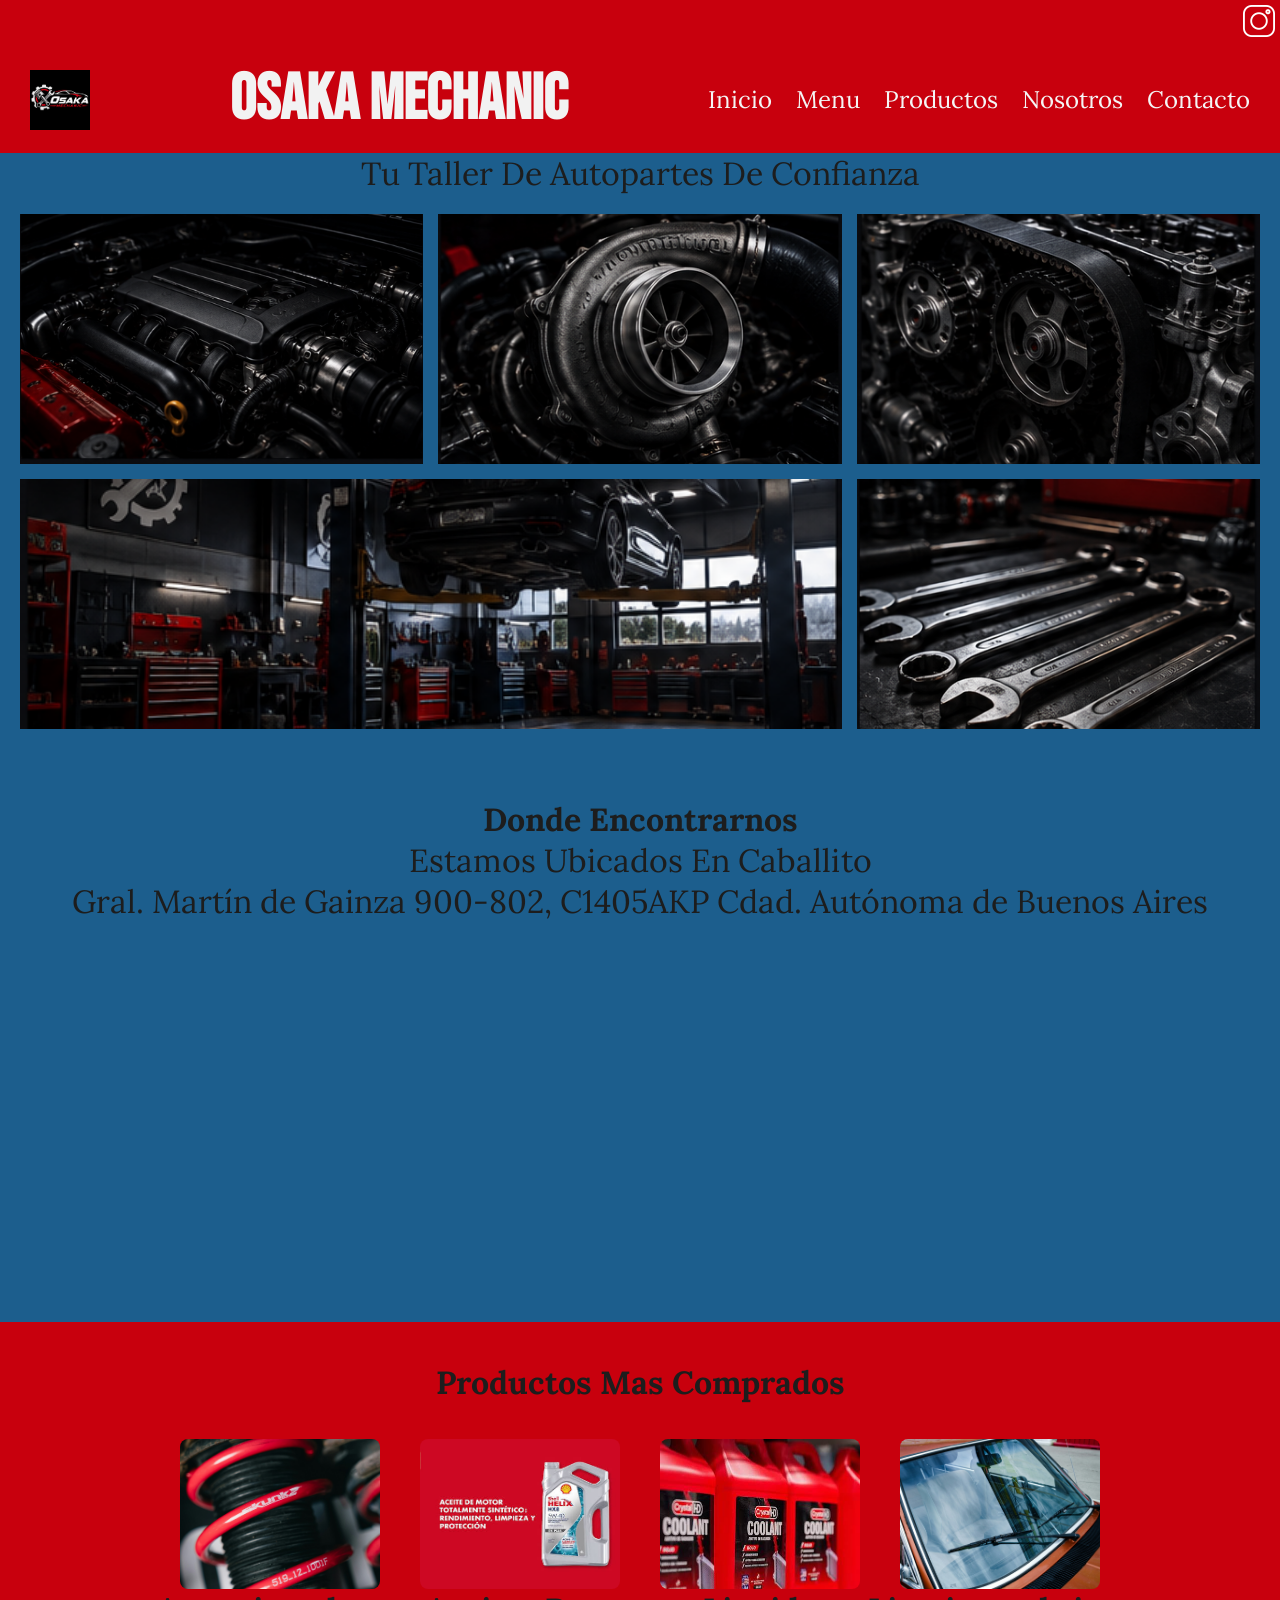
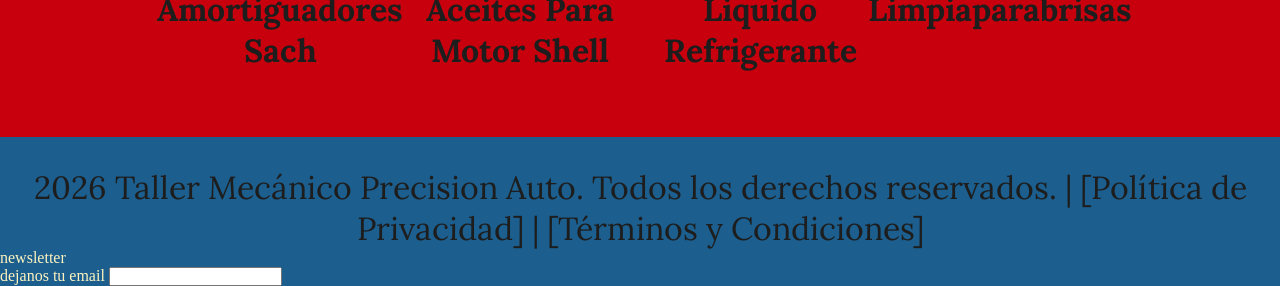
<file: index.html>
<!DOCTYPE html>
<html lang="en">
<head>
    <meta charset="UTF-8">
    <meta name="viewport" content="width=device-width, initial-scale=1.0">
<link rel="preconnect" href="https://fonts.googleapis.com">
<link rel="preconnect" href="https://fonts.gstatic.com" crossorigin>
<link href="https://fonts.googleapis.com/css2?family=Bebas+Neue&display=swap" rel="stylesheet">
<link rel="preconnect" href="https://fonts.googleapis.com">
<link rel="preconnect" href="https://fonts.gstatic.com" crossorigin>
<link href="https://fonts.googleapis.com/css2?family=Bebas+Neue&family=Lora:ital,wght@0,400..700;1,400..700&display=swap" rel="stylesheet">
<link rel="shortcut icon" href="./assets/japon.png" type="image/x-icon">
    <link rel="stylesheet" href="./styles/styles.css">
    <title>Taller Mecanico Osaka</title>
</head>
    <body class="body">
    

        <div class="fondorojo centradoinstagram">
            <a href="https://www.instagram.com/osakaracingparts/?hl=es" target="_blank"><img src="./assets/instagram.png" alt="logo de instagram"></a>
        </div>

    <header class="header1">   
                    <img src="./assets/logo.png" alt="">
                    <h1 class="fondorojo styleandcolorandtypographimain">Osaka Mechanic</h1>
    
            <nav>
            <ul class="ulconf">
                <li><a href="#" class="liconfig">Inicio</a></li>
                <li><a href="./pages/menu.html" class="liconfig">Menu</a></li>
                <li><a href="./pages/productos.html" class="liconfig">Productos</a></li>
                <li><a href="./pages/nosotros.html" class="liconfig">Nosotros</a></li>
                <li><a href="./pages/conctactos.html" class="liconfig">Contacto</a></li>
            </ul>
        </nav>
        
    </header>
<p class="stylenavp">Tu Taller De Autopartes De Confianza</p>
    
    <main>
        <div class="contenedor">
            <div class="item item-uno"></div>
            <div class="item item-dos"></div>
            <div class="item item-tres"></div>
            <div class="item item-cuatro"></div>
            <div class="item item-cinco"></div>
        </div>
         <section>
            <h2 class="stylenavp">Donde Encontrarnos</h2>
            <p class="stylenavp">Estamos Ubicados En Caballito</p>
            <p class="stylenavp">Gral. Martín de Gainza 900-802, C1405AKP Cdad. Autónoma de Buenos Aires</p>
            <div class="centrarimagen">
                <iframe src="https://www.google.com/maps/embed?pb=!1m16!1m12!1m3!1d13133.789624080098!2d-58.455767728196626!3d-34.61813240837185!2m3!1f0!2f0!3f0!3m2!1i1024!2i768!4f13.1!2m1!1sTaller%20Mec%C3%A1nico%20caballito!5e0!3m2!1ses!2sar!4v1787552928463!5m2!1ses!2sar" width="600" height="450" style="border:0;" allowfullscreen="" loading="lazy" referrerpolicy="strict-origin-when-cross-origin"></iframe>
            </div>
        </section>

           <section class="productos-seccion-index">
              <h2 class="stylenavp">Productos Mas Comprados</h2>
        
            <div class="productos-contenedor">

             <article class="producto-list">
                <img src="./assets/amortiguador.jpg" alt="" class="imagen-producto">
                <h3 class="stylenavp">Amortiguadores Sach</h3>
             </article>

             <article class="producto-list">
                <img src="./assets/aceite.jpg" alt="" class="imagen-producto">
                <h3 class="stylenavp">Aceites Para Motor Shell</h3>
             </article>

             <article class="producto-list">
                <img src="./assets/refrigerante.jpg" alt="" class="imagen-producto">
                <h3 class="stylenavp">Liquido Refrigerante</h3>
             </article>

             <article class="producto-list">
                <img src="./assets/limpia parabrisa.jpg" alt="" class="imagen-producto">
                <h3 class="stylenavp">Limpiaparabrisas</h3>
             </article>

            </div>
        </section>

    </main>

        <footer>  
        <p class="stylenavp">2026 Taller Mecánico Precision Auto. Todos los derechos reservados. | [Política de Privacidad] | [Términos y Condiciones]</p>
        <div class="stylenewslater">newsletter</div>
        <form action="">
            <label for="emailnewsletter" class="stylenewslater">dejanos tu email</label>
            <input type="email" name="" id="emailnewsletter">
        </form>
    </footer>
</body>
</html>
</file>
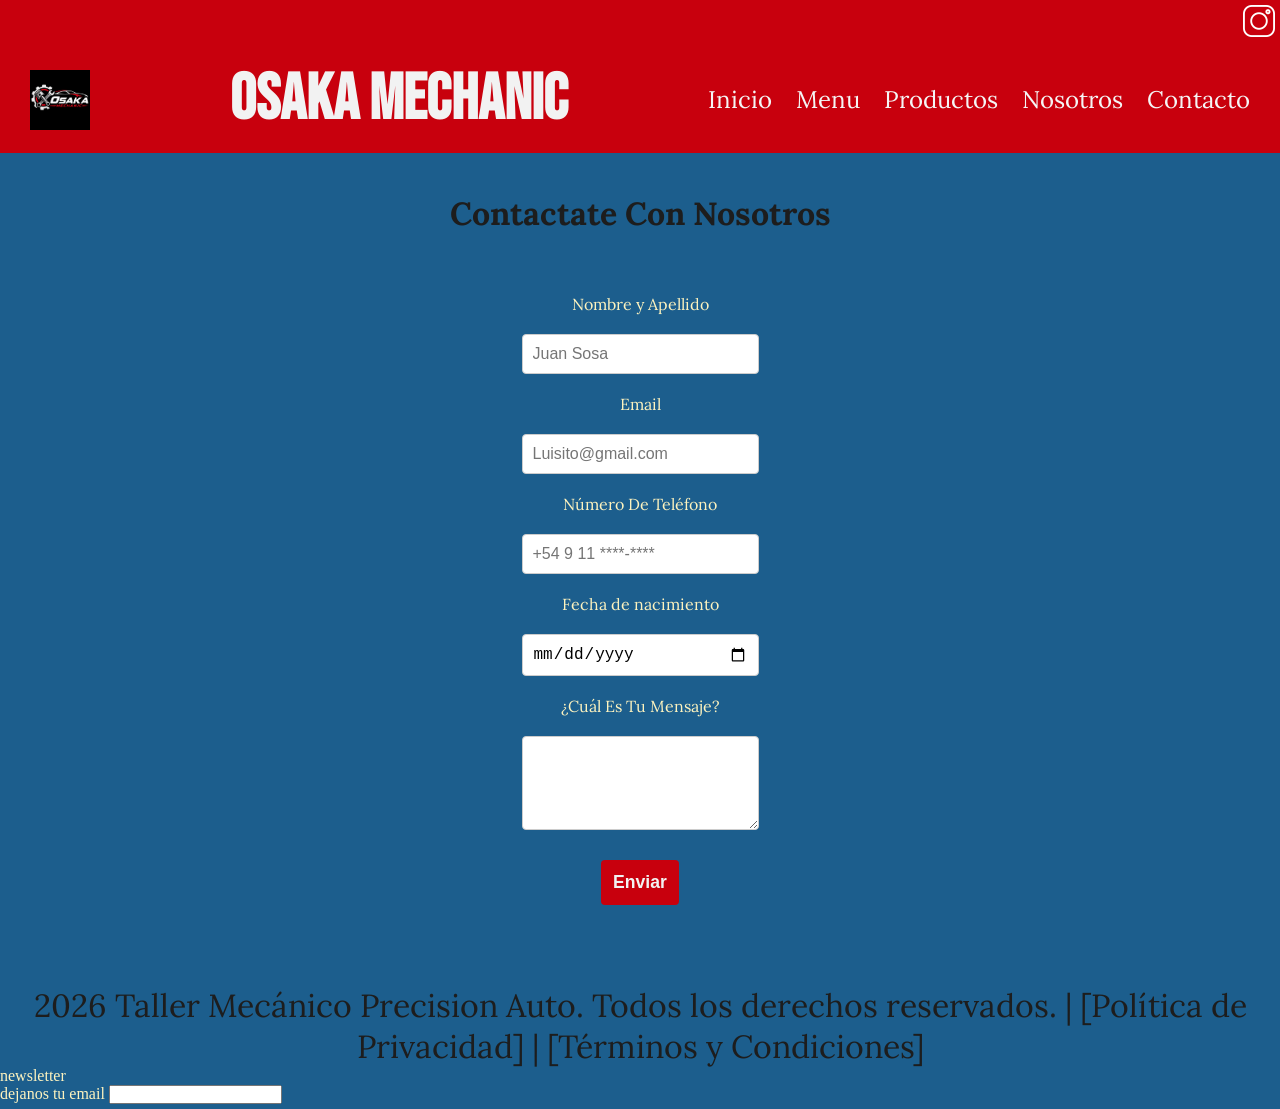
<file: pages/conctactos.html>
<!DOCTYPE html>
<html lang="en">
<head>
    <meta charset="UTF-8">
    <meta name="viewport" content="width=device-width, initial-scale=1.0">
    <link rel="preconnect" href="https://fonts.googleapis.com">
<link rel="preconnect" href="https://fonts.gstatic.com" crossorigin>
<link href="https://fonts.googleapis.com/css2?family=Bebas+Neue&display=swap" rel="stylesheet">
<link rel="preconnect" href="https://fonts.googleapis.com">
<link rel="preconnect" href="https://fonts.gstatic.com" crossorigin>
<link href="https://fonts.googleapis.com/css2?family=Bebas+Neue&family=Lora:ital,wght@0,400..700;1,400..700&display=swap" rel="stylesheet">
<link rel="shortcut icon" href="../assets/japon.png" type="image/x-icon">
    <link rel="stylesheet" href="../styles/styles.css">
    <title>Taller_Mecanico_Osaka | contacto</title>
</head>
<body class="body">

        <div class="fondorojo centradoinstagram">
            <a href="https://www.instagram.com/osakaracingparts/?hl=es" target="_blank"><img src="../assets/instagram.png" alt="logo de instagram"></a>
        </div>

    <header class="header1">   
                    <img src="../assets/logo.png" alt="">
                    <h1 class="fondorojo styleandcolorandtypographimain">Osaka Mechanic</h1>
            <nav>
            <ul class="ulconf">
                <li><a href="../index.html" class="liconfig">Inicio</a></li>
                <li><a href="../pages/menu.html" class="liconfig">Menu</a></li>
                <li><a href="../pages/productos.html" class="liconfig">Productos</a></li>
                <li><a href="../pages/nosotros.html" class="liconfig">Nosotros</a></li>
                <li><a href="../pages/conctactos.html" class="liconfig">Contacto</a></li>
            </ul>
        </nav>
    </header>
    <main>
    <section class="contacto-seccion">
        <h2 class="stylenavp">Contactate Con Nosotros</h2>

        <form action="" class="formulario-contacto">
            <label for="nombre" class="contactos">Nombre y Apellido</label>
            <input type="text" id="nombre" placeholder="Juan Sosa" class="campo-input">
            <label for="email" class="contactos">Email</label>
            <input type="email" id="email" placeholder="Luisito@gmail.com" class="campo-input">
            <label for="telefono" class="contactos">Número De Teléfono</label>
            <input type="tel" id="telefono" placeholder="+54 9 11 ****-****" class="campo-input">
            <label for="fecha" class="contactos">Fecha de nacimiento</label>
            <input type="date" id="fecha" class="campo-input">
            <label for="mensaje" class="contactos">¿Cuál Es Tu Mensaje?</label>
            <textarea id="mensaje" rows="4" class="campo-input"></textarea>
            <input type="submit" value="Enviar" class="boton-enviar">
        </form>
    </section>
</main>
    <footer>  
        <p class="stylenavp">2026 Taller Mecánico Precision Auto. Todos los derechos reservados. | [Política de Privacidad] | [Términos y Condiciones]</p>
        <div class="stylenewslater">newsletter</div>
        <form action="">
            <label for="emailnewsletter" class="stylenewslater">dejanos tu email</label>
            <input type="email" name="" id="emailnewsletter">
            </form>
    </footer>
</body>
</html>
</file>
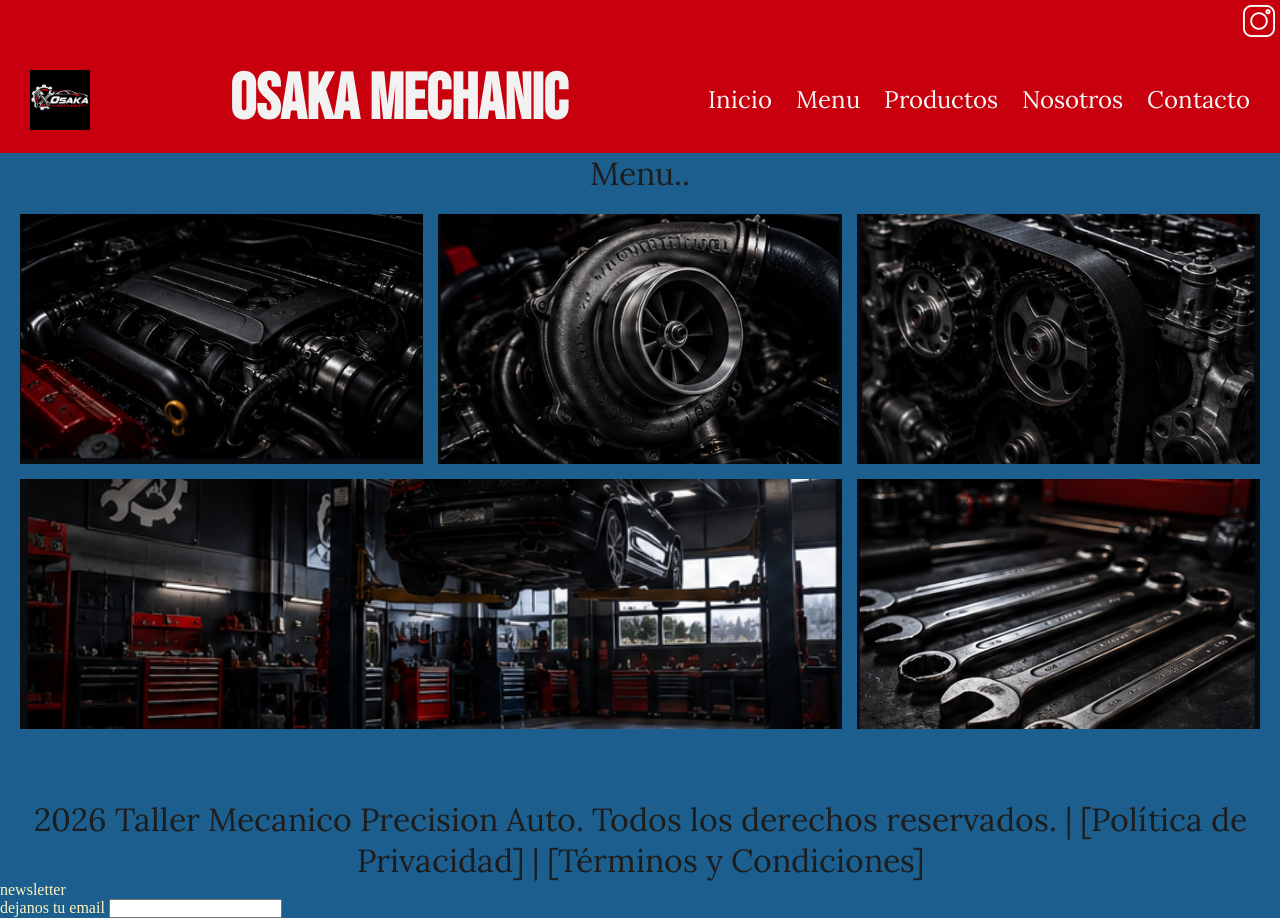
<file: pages/menu.html>
<!DOCTYPE html>
<html lang="en">
<head>
    <meta charset="UTF-8">
    <meta name="viewport" content="width=device-width, initial-scale=1.0">
    <link rel="preconnect" href="https://fonts.googleapis.com">
<link rel="preconnect" href="https://fonts.gstatic.com" crossorigin>
<link href="https://fonts.googleapis.com/css2?family=Bebas+Neue&display=swap" rel="stylesheet">
<link rel="preconnect" href="https://fonts.googleapis.com">
<link rel="preconnect" href="https://fonts.gstatic.com" crossorigin>
<link href="https://fonts.googleapis.com/css2?family=Bebas+Neue&family=Lora:ital,wght@0,400..700;1,400..700&display=swap" rel="stylesheet">
<link rel="shortcut icon" href="../assets/japon.png" type="image/x-icon">
    <link rel="stylesheet" href="../styles/styles.css">
    <title>Taller_Mecanico_Osaka | Menu</title>
</head>
<body class="body">

        <div class="fondorojo centradoinstagram">
            <a href="https://www.instagram.com/osakaracingparts/?hl=es" target="_blank"><img src="../assets/instagram.png" alt="logo de instagram"></a>
        </div>

    <header class="header1">   
                    <img src="../assets/logo.png" alt="">
                    <h1 class="fondorojo styleandcolorandtypographimain">Osaka Mechanic</h1>
            <nav>
            <ul class="ulconf">
                <li><a href="../index.html" class="liconfig">Inicio</a></li>
                <li><a href="../pages/menu.html" class="liconfig">Menu</a></li>
                <li><a href="../pages/productos.html" class="liconfig">Productos</a></li>
                <li><a href="../pages/nosotros.html" class="liconfig">Nosotros</a></li>
                <li><a href="../pages/conctactos.html" class="liconfig">Contacto</a></li>
            </ul>
        </nav>
    </header>
    <main>

        <p class="centradoytipografias">Menu..</p>
        
        <div class="contenedor">
            <div class="item item-uno"></div>
            <div class="item item-dos"></div>
            <div class="item item-tres"></div>
            <div class="item item-cuatro"></div>
            <div class="item item-cinco"></div>
        </div>
    </main>
    <footer>  
    <p class="stylenavp">2026 Taller Mecanico Precision Auto. Todos los derechos reservados. | [Política de Privacidad] | [Términos y Condiciones]</p>
    <div class="stylenewslater">newsletter</div>
        <form action="">
            <label for="emailnewsletter" class="stylenewslater">dejanos tu email</label>
            <input type="email" name="" id="emailnewsletter">
        </form>
    </footer>
</body>
</html>
</file>
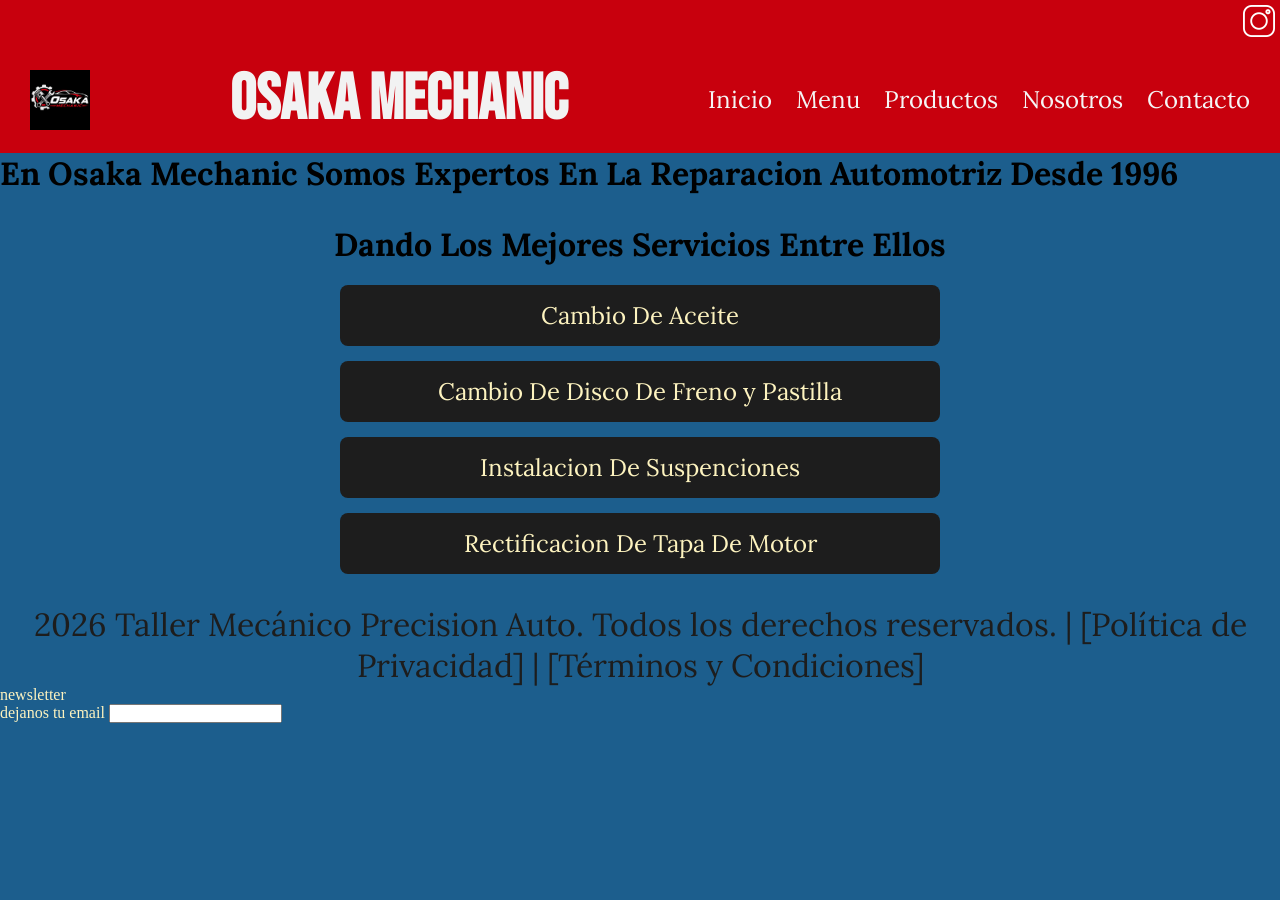
<file: pages/nosotros.html>
<!DOCTYPE html>
<html lang="en">
<head>
    <meta charset="UTF-8">
    <meta name="viewport" content="width=device-width, initial-scale=1.0">
    <link rel="preconnect" href="https://fonts.googleapis.com">
<link rel="preconnect" href="https://fonts.gstatic.com" crossorigin>
<link href="https://fonts.googleapis.com/css2?family=Bebas+Neue&display=swap" rel="stylesheet">
<link rel="preconnect" href="https://fonts.googleapis.com">
<link rel="preconnect" href="https://fonts.gstatic.com" crossorigin>
<link href="https://fonts.googleapis.com/css2?family=Bebas+Neue&family=Lora:ital,wght@0,400..700;1,400..700&display=swap" rel="stylesheet">
<link rel="shortcut icon" href="../assets/japon.png" type="image/x-icon">
    <link rel="stylesheet" href="../styles/styles.css">
    <title>Taller_Mecanico_Osaka | nosotros</title>
</head>
<body class="body">

        <div class="fondorojo centradoinstagram">
            <a href="https://www.instagram.com/osakaracingparts/?hl=es" target="_blank"><img src="../assets/instagram.png" alt="logo de instagram"></a>
        </div>

    <header class="header1">   
                    <img src="../assets/logo.png" alt="">
                    <h1 class="fondorojo styleandcolorandtypographimain">Osaka Mechanic</h1>
            <nav>
            <ul class="ulconf">
                <li><a href="../index.html" class="liconfig">Inicio</a></li>
                <li><a href="../pages/menu.html" class="liconfig">Menu</a></li>
                <li><a href="../pages/productos.html" class="liconfig">Productos</a></li>
                <li><a href="../pages/nosotros.html" class="liconfig">Nosotros</a></li>
                <li><a href="../pages/conctactos.html" class="liconfig">Contacto</a></li>
            </ul>
        </nav>
    </header>
   <main>
    <h2 class="tipografiayescala">En Osaka Mechanic Somos Expertos En La Reparacion Automotriz Desde 1996</h2>
    <section class="servicios-seccion">
        <h3 class="tipografiayescala">Dando Los Mejores Servicios Entre Ellos</h3>

        <ul class="servicios-lista">
            <li class="listadeserviciosnosotros">Cambio De Aceite</li>
            <li class="listadeserviciosnosotros">Cambio De Disco De Freno y Pastilla</li>
            <li class="listadeserviciosnosotros">Instalacion De Suspenciones</li>
            <li class="listadeserviciosnosotros">Rectificacion De Tapa De Motor</li>
        </ul>
    </section>
</main>
    <footer>  
        <p class="stylenavp">2026 Taller Mecánico Precision Auto. Todos los derechos reservados. | [Política de Privacidad] | [Términos y Condiciones]</p>
        <div class="stylenewslater">newsletter</div>
        <form action="">
            <label for="emailnewsletter" class="stylenewslater">dejanos tu email</label>
            <input type="email" name="" id="emailnewsletter">
            </form>
    </footer>
</body>
</html>
</file>
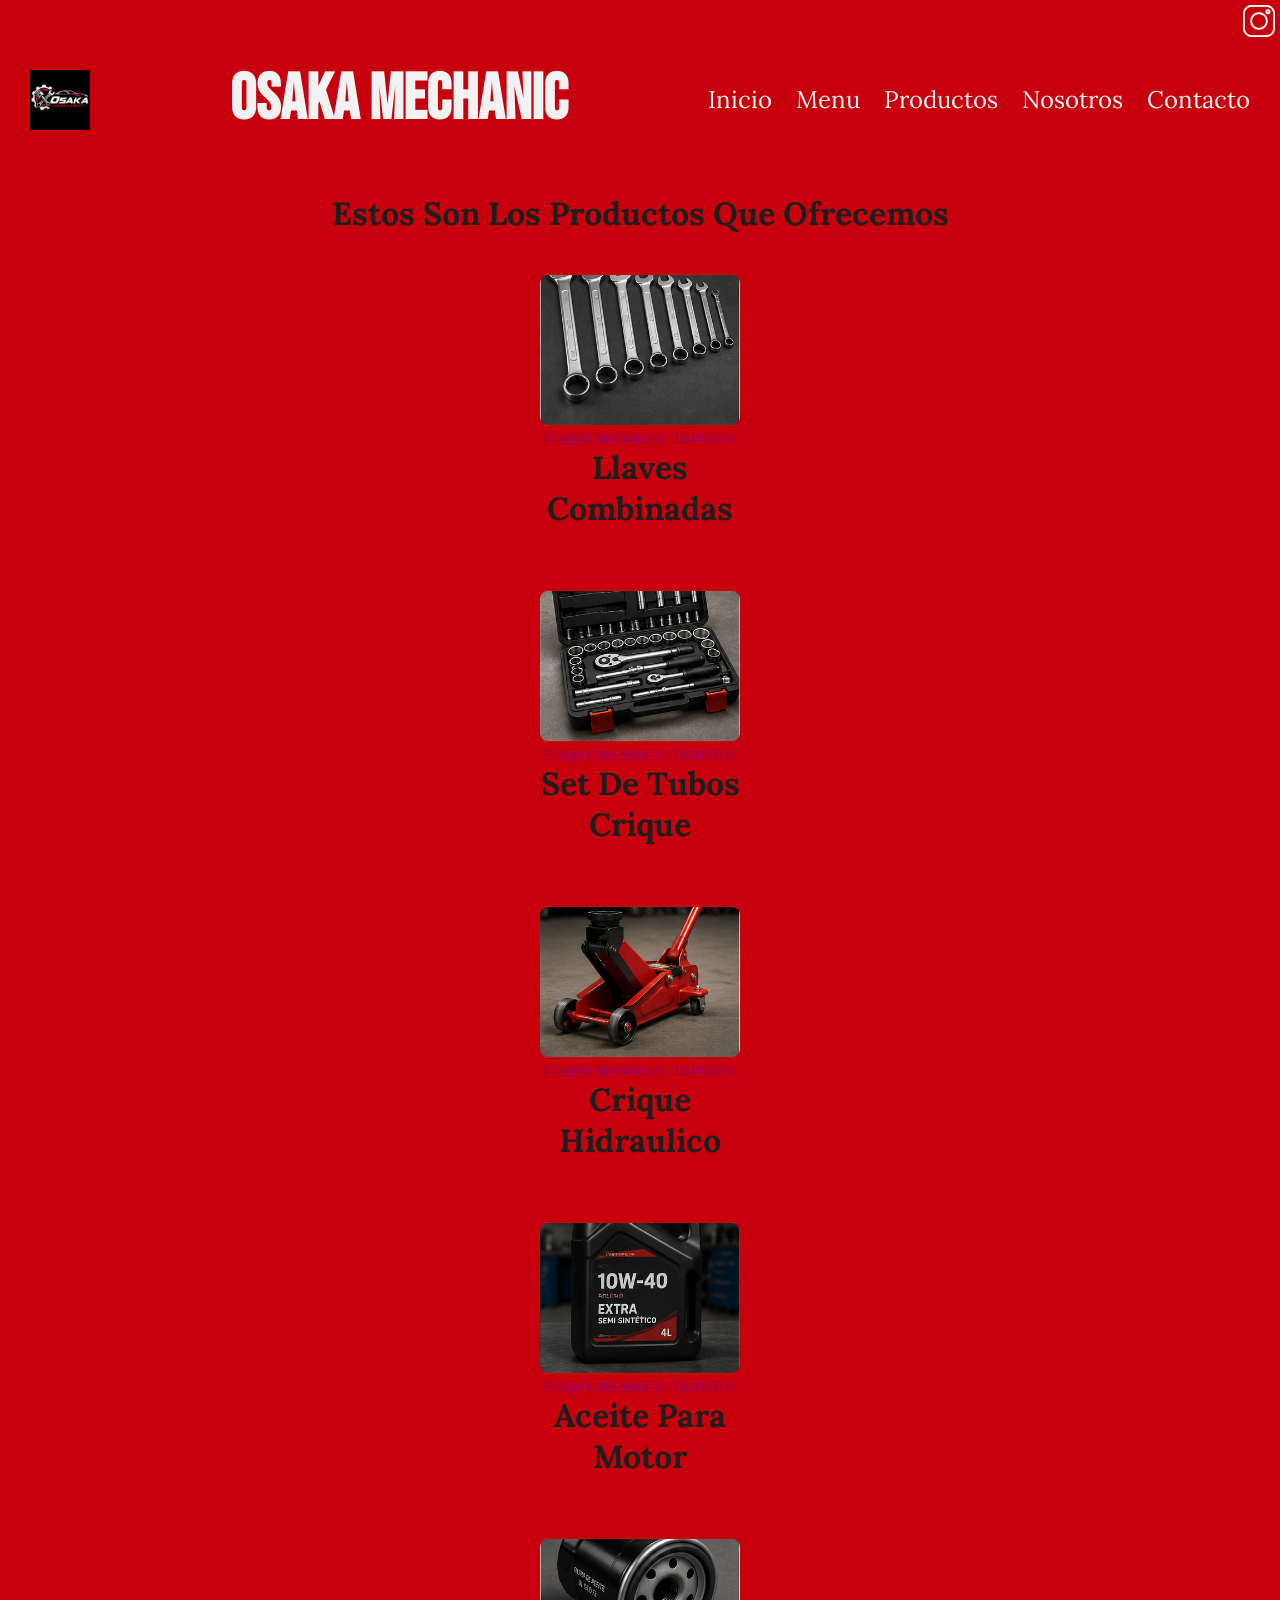
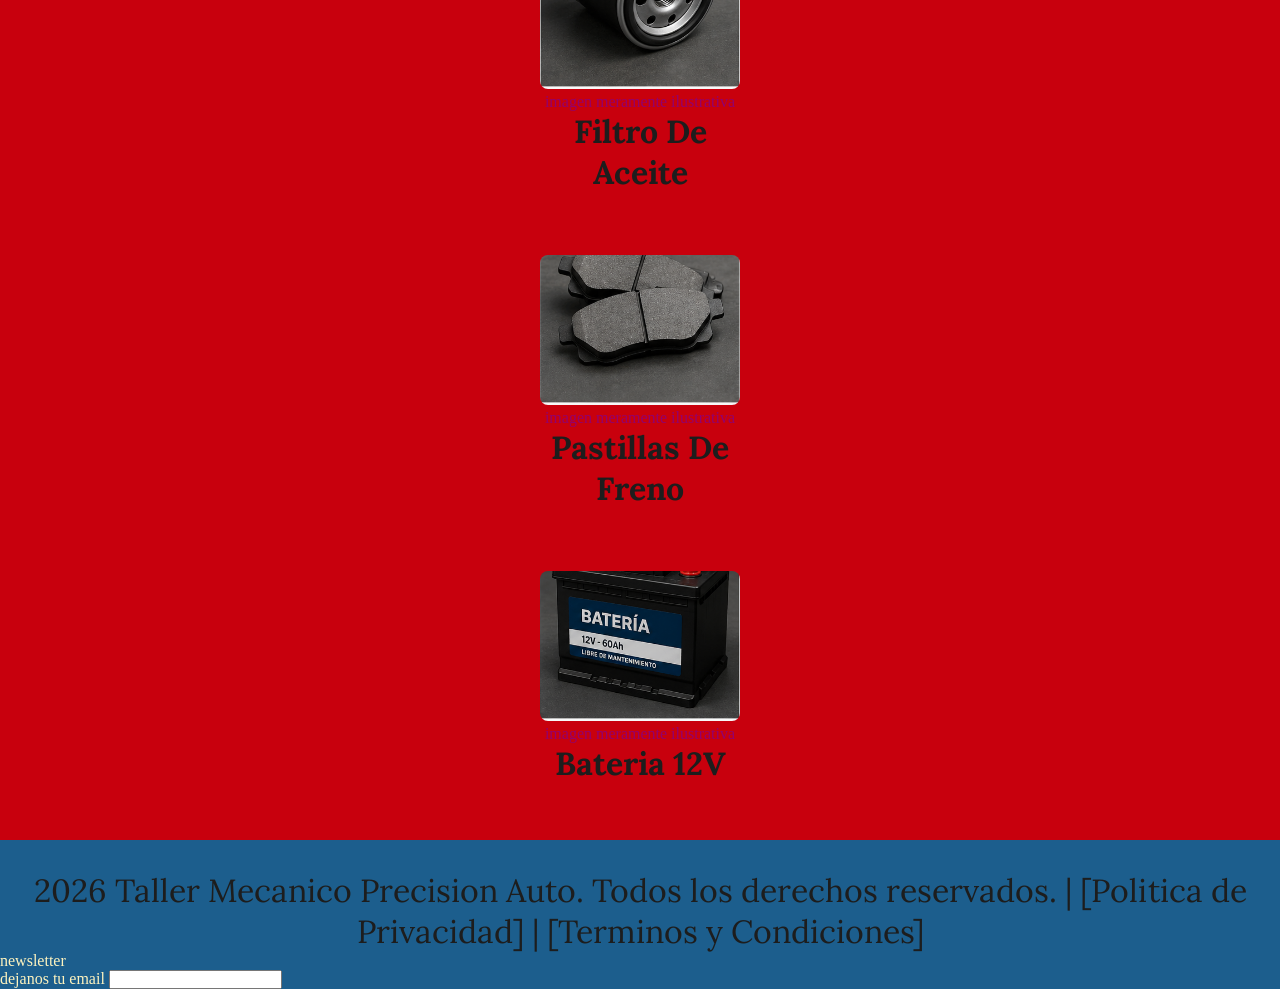
<file: pages/productos.html>
<!DOCTYPE html>
<html lang="en">
<head>
    <meta charset="UTF-8">
    <meta name="viewport" content="width=device-width, initial-scale=1.0">
<link rel="preconnect" href="https://fonts.googleapis.com">
<link rel="preconnect" href="https://fonts.gstatic.com" crossorigin>
<link href="https://fonts.googleapis.com/css2?family=Bebas+Neue&display=swap" rel="stylesheet">
<link rel="preconnect" href="https://fonts.googleapis.com">
<link rel="preconnect" href="https://fonts.gstatic.com" crossorigin>
<link href="https://fonts.googleapis.com/css2?family=Bebas+Neue&family=Lora:ital,wght@0,400..700;1,400..700&display=swap" rel="stylesheet">
<link rel="shortcut icon" href="../assets/japon.png" type="image/x-icon">
    <link rel="stylesheet" href="../styles/styles.css">
    <title>Taller_Mecanico_Osaka | productos</title>
</head>

<body class="body"> 

        <div class="fondorojo centradoinstagram">
            <a href="https://www.instagram.com/osakaracingparts/?hl=es" target="_blank"><img src="../assets/instagram.png" alt="logo de instagram"></a>
        </div>

    <header class="header1">   
                    <img src="../assets/logo.png" alt="">
                    <h1 class="fondorojo styleandcolorandtypographimain">Osaka Mechanic</h1>
            <nav>
            <ul class="ulconf">
                <li><a href="../index.html" class="liconfig">Inicio</a></li>
                <li><a href="../pages/menu.html" class="liconfig">Menu</a></li>
                <li><a href="../pages/productos.html" class="liconfig">Productos</a></li>
                <li><a href="../pages/nosotros.html" class="liconfig">Nosotros</a></li>
                <li><a href="../pages/conctactos.html" class="liconfig">Contacto</a></li>
            </ul>
        </nav>
    </header>
    <main>
    <section class="productos-seccion-index">
        <div>
            <h2 class="centradoytipografias">Estos Son Los Productos Que Ofrecemos</h2>
        </div>
        <div class="productos-contenedor-columna">
            <article class="producto-list">
                <figure class="centrarimagen">
                    <img src="../assets/01_llaves_combinadas(1).png" alt="set de llaves combinadas plateadas" class="imagen-producto">
                    <figcaption class="descripcionimagenes">imagen meramente ilustrativa</figcaption>
                    <h3 class="centradoytipografias">Llaves Combinadas</h3>
                </figure>
            </article>
            <article class="producto-list">
                <figure class="centrarimagen">
                    <img src="../assets/02_set_tubos_crique(1).png" alt="set de tubos crique" class="imagen-producto">
                    <figcaption class="descripcionimagenes">imagen meramente ilustrativa</figcaption>
                    <h3 class="centradoytipografias">Set De Tubos Crique</h3>
                </figure>
            </article>
            <article class="producto-list">
                <figure class="centrarimagen">
                    <img src="../assets/03_crique_hidraulico_2T(1).png" alt="crique hidraulico" class="imagen-producto">
                    <figcaption class="descripcionimagenes">imagen meramente ilustrativa</figcaption>
                    <h3 class="centradoytipografias">Crique Hidraulico</h3>
                </figure>
            </article>
            <article class="producto-list">
                <figure class="centrarimagen">
                    <img src="../assets/04_aceite_motor_10W40(1).png" alt="bidon de aceite de motor" class="imagen-producto">
                    <figcaption class="descripcionimagenes">imagen meramente ilustrativa</figcaption>
                    <h3 class="centradoytipografias">Aceite Para Motor</h3>
                </figure>
            </article>
            <article class="producto-list">
                <figure class="centrarimagen">
                    <img src="../assets/05_filtro_aceite(1).png" alt="filtro de aceite" class="imagen-producto">
                    <figcaption class="descripcionimagenes">imagen meramente ilustrativa</figcaption>
                    <h3 class="centradoytipografias">Filtro De Aceite</h3>
                </figure>
            </article>
            <article class="producto-list">
                <figure class="centrarimagen">
                    <img src="../assets/06_pastillas_freno(1).png" alt="pastillas de freno" class="imagen-producto">
                    <figcaption class="descripcionimagenes">imagen meramente ilustrativa</figcaption>
                    <h3 class="centradoytipografias">Pastillas De Freno</h3>
                </figure>
            </article>
            <article class="producto-list">
                <figure class="centrarimagen">
                    <img src="../assets/07_bateria_12V_60Ah(1).png" alt="bateria 12V" class="imagen-producto">
                    <figcaption class="descripcionimagenes">imagen meramente ilustrativa</figcaption>
                    <h3 class="centradoytipografias">Bateria 12V</h3>
                </figure>
            </article>
        </div>
    </section>
</main>
    <footer>  
        <p class="stylenavp">2026 Taller Mecanico Precision Auto. Todos los derechos reservados. | [Politica de Privacidad] | [Terminos y Condiciones]</p>
        <div class="stylenewslater">newsletter</div>
        <form action="">
            <label for="emailnewsletter" class="stylenewslater">dejanos tu email</label>
            <input type="email" name="" id="emailnewsletter">
            </form>
    </footer>
</body>
</html>
</file>
<file: styles/styles.css>
*{
    margin: 0px;
    padding: 0px;
    box-sizing: border-box;
}
/*inicio*/
/*header*/
.styleandcolorandtypographimain {
    text-decoration: none;
    font-family: "Bebas Neue", sans-serif;
    font-size: 2.2rem;         
    text-align: center;
    font-weight: 800;
    color: #F2F2F2;
}
.fondorojo{
    background-color: #C8000D;
}
.header1 {
    background-color: #C8000D;
    display: flex;
    flex-direction: column;    
    align-items: center;
    gap: 12px;
    padding: 15px;
    width: 100%;
}

.liconfig{
    color: whitesmoke;
    text-decoration: none;
}
.ulconf {
    list-style: none;
    display: flex;
    flex-wrap: wrap;          
    justify-content: center;
    gap: 12px;                 
    font-family: "Lora", sans-serif;
    font-size: 1.1rem;         
    padding: 0;
}
.iframesize {
    display: flex;
    justify-content: center;
    align-items: center;
    width: 100%;
    margin-top: 20px;
    margin-bottom: 40px; 
    padding: 0 15px;
}
.iframesize iframe {
    width: 100%;
    max-width: 600px;
    height: 350px;
    border: 0;
    border-radius: 8px;
    display: block;
}
header img {
    width: 70px;               
    height: auto;
}
/*main*/
.centrarimagen{
    text-align: center;
}
.productos-seccion-index{
    padding: 40px 20px;
    margin-bottom: 30px;
    background-color: #C8000D;
    text-align: center;
}
.producto-list{
    display: flex;
    flex-direction: column;
    align-items: center;
    width: 220px;
    padding: 16px;
    background-color: #C8000D;
    text-align: center;
}
.imagen-producto{
    width: 200px;
    height: 150px;
    object-fit: cover;
    border-radius: 8px;
}
.productos-contenedor{
    display: flex;
    justify-content: center;
    flex-wrap: wrap;
    gap: 20px;
    margin-top: 20px;
    margin-bottom: 10px;
}
.productos-contenedor-columna{
    display: flex;
    flex-direction: column;
    align-items: center;
    gap: 30px;
    margin-top: 25px;
}
.servicios-seccion{
    display: flex;
    flex-direction: column;
    align-items: center;
    gap: 20px;
    padding: 30px 20px;
    text-align: center;
}
.servicios-lista{
    display: flex;
    flex-direction: column;
    gap: 15px;
    list-style: none;
    padding: 0;
    width: 100%;
    max-width: 600px;
}
.listadeserviciosnosotros{
    font-family: "lora", sans-serif;
    font-size: 1.5rem;
    text-align: center;
    background-color: #1D1D1D;
    color: #FDF3BF;
    padding: 15px 20px;
    border-radius: 8px;
}
.contacto-seccion{
    display: flex;
    flex-direction: column;
    align-items: center;
    padding: 40px 20px;
    gap: 20px;
}
.formulario-contacto{
    display: flex;
    flex-direction: column;
    align-items: center;
    padding: 40px 20px;
    gap: 20px;
}
.campo-input{
    padding: 10px;
    border-radius: 4px;
    border: 1px solid #ccc;
    font-size: 1rem;
    width: 100%;
}
.boton-enviar{
    background-color: #C8000D;
    color: #F2F2F2;
    padding: 12px;
    border: none;
    border-radius: 4px;
    font-size: 1.1rem;
    font-weight: bold;
    cursor: pointer;
    margin-top: 10px;
}
/*nav*/
.stylenavp{
    font-family: "Lora", sans-serif;
    color: #1D1D1D;
    font-size: 2rem;
    list-style: none;
    text-decoration: none;
    text-align: center;
}
.contenedornav{
    display: flex;
    gap: 30px;
    justify-content: space-around;
}
.stylelistnav{
    color: #F2F2F2;
    background-color: #C8000D;
    font-family: "Lora", sans-serif;
    font-size: 2rem;
    list-style: none;
    text-decoration: none;
    border-bottom: 2px solid #1D1D1D;
}
.styleul{
    list-style: none;
    text-decoration: none;
}
/*footer*/
.stylenewslater{
    color: #FDF3BF;
}
.centradoytipografias{
    font-family: "Lora", sans-serif;
    color: #1D1D1D;
    font-size: 2rem;
    text-align: center;
}
.descripcionimagenes{
    text-align: center;
    font-size: 1rem;
    color: #92006E;
}
.centrarimagen{
    text-align: center;
}
.tipografiayescala{
    font-family: "Lora", sans-serif;
    font-size: 2rem;
}
.listadeservicios{
    font-family: "Lora", sans-serif;
    font-size: 3rem;
    text-align: start;
    background-color: #1D1D1D;
    color: #FDF3BF;
}
.contactos{
    color: #FDF3BF;
    font-family: "Lora", sans-serif;
}
/*fondo*/
.body{
    background-color: #1C5E8D;
}
.div-home{
    border-bottom: 2px solid #1D1D1D;
}
.centradoinstagram{
    text-align: right;
    padding: 5px;
}
/*grid*/
.contenedor{
    display: grid;
    grid-template-columns: 1fr;
    grid-template-rows: repeat(5, 220px);
    gap: 15px;
    padding: 15px;
    margin-bottom: 40px;
    grid-template-areas: 
        "uno"
        "dos"
        "tres"
        "cuatro"
        "cinco";
}

.item-uno{
    background-color: #1D1D1D;
    color: snow;
    grid-area: uno;
    background-image: url(../assets/motor.png);
    background-repeat: no-repeat;
    background-size: cover;
    background-position: center;
}

.item-dos{
    background-color: #1D1D1D;
    color: snow;
    grid-area: dos;
    background-image: url(../assets/turbo.png);
    background-repeat: no-repeat;
    background-size: cover;
    background-position: center;
}

.item-tres{
    background-color: #1D1D1D;
    color: snow;
    grid-area: tres;
    background-image: url(../assets/distribucion.png);
    background-repeat: no-repeat;
    background-size: cover;
    background-position: center;
}

.item-cuatro{
    background-color: #1D1D1D;
    color: snow;
    grid-area: cuatro;
    background-image: url(../assets/taller.png);
    background-repeat: no-repeat;
    background-size: cover;
    background-position: center;
}
.item-cinco{
    background-color: #1D1D1D;
    color: snow;
    grid-area: cinco;
    background-image: url(../assets/herramientas.png);
    background-repeat: no-repeat;
    background-size: cover;
    background-position: center;
}
/*mq tablet*/
@media (min-width: 1024px) {
     .header1 {
        flex-direction: row;
        justify-content: space-between;
        padding: 15px 30px;
    }
    .styleandcolorandtypographimain {
        font-size: 4rem;
    }
    .ulconf {
        font-size: 1.5rem;
        gap: 24px;
    }
    header img {
        width: 60px;
    }
 .contenedor {
        height: auto; 
        min-height: 450px; 
        grid-template-columns: repeat(3, 1fr);
        grid-template-rows: 250px 250px;
        gap: 15px;
        padding: 20px;
        margin-bottom: 50px;
        grid-template-areas: 
            "uno dos tres"
            "cuatro cuatro cinco";
    }
    .iframesize {
        max-width: 700px;
        height: 400px;
}
.centrarimagen iframe {
    width: 100%;
    max-width: 700px;
    height: 400px;
    border: 0;
    border-radius: 8px;
    display: block;
}
}
</file>
